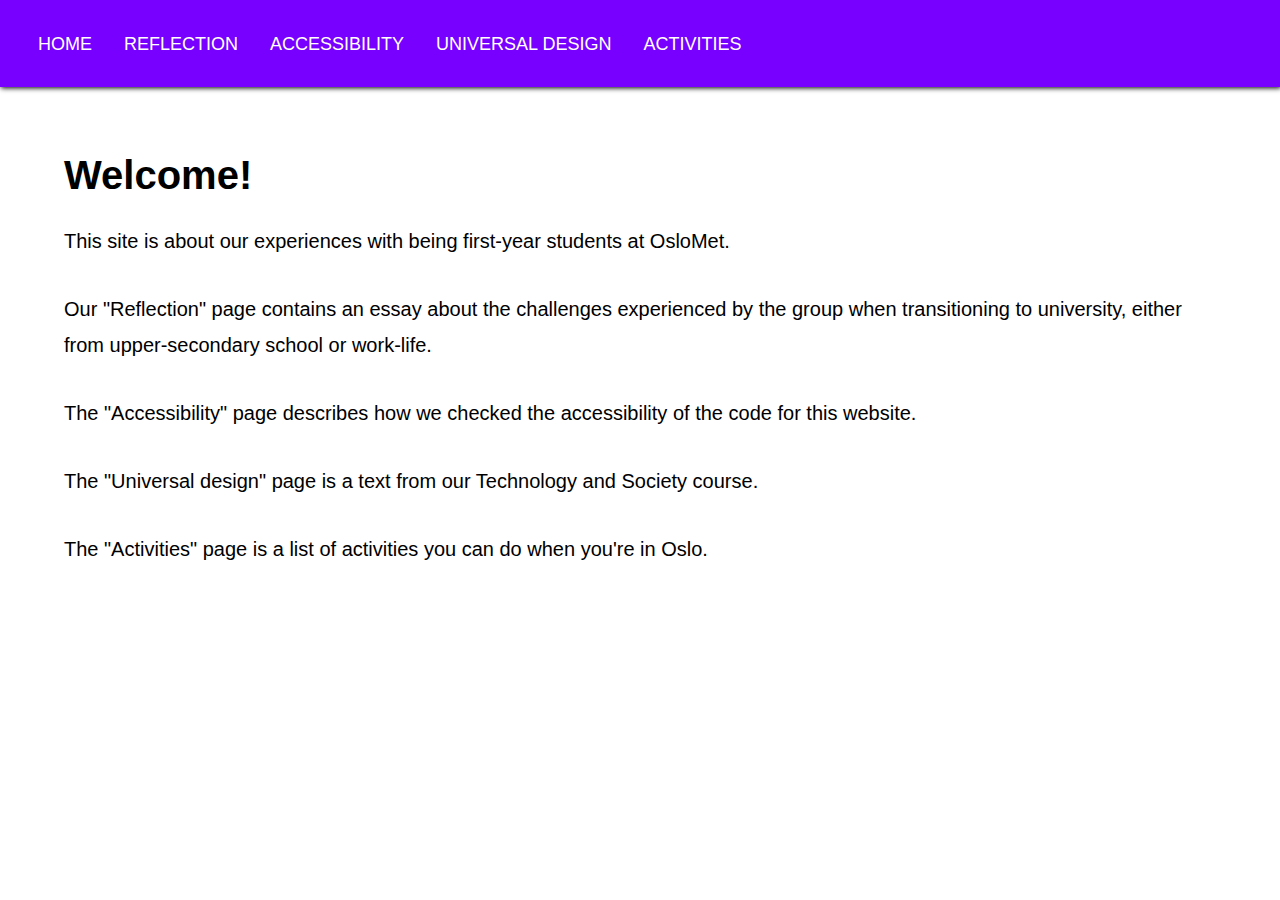
<file: index.html>
<!DOCTYPE html>
<html lang="en">

<head>
    <meta charset="UTF-8">
    <meta http-equiv="X-UA-Compatible" content="IE=edge">
    <meta name="viewport" content="width=device-width, initial-scale=1.0">
    <link rel="stylesheet" href="style.css"> <!--Stylesheet for the 4 first pages-->
    <title>Welcome!</title>
</head>

<body>
    <header>
        <nav>
            <label for="menu" class="menu">Menu</label>
            <input type="checkbox" id="menu" role="button" aria-pressed="true">
            <ul>
                <li><a href="index.html">Home</a></li>
                <li><a href="reflection.html">Reflection</a></li>
                <li><a href="accessibility.html">Accessibility</a></li>
                <li><a href="topical.html">Universal design</a></li>
                <li><a href="fun.html">Activities</a></li>
            </ul>
        </nav> 
    </header>
    <main>
        <h1>Welcome!</h1>
        <p>This site is about our experiences with being first-year students at OsloMet.</p>
        <p> Our "Reflection" page contains
            an essay about the challenges experienced by the group when transitioning to university, either from
            upper-secondary school or work-life.
        </p>
        <p>The "Accessibility" page describes how we checked the accessibility
            of the code for this website.</p>
        <p>
            The "Universal design" page is a text from our Technology and Society course.
        </p>
        <p>
            The "Activities"
            page is a
            list of activities you can do when you're in Oslo.
        </p>
    </main>
</body>

</html>
</file>
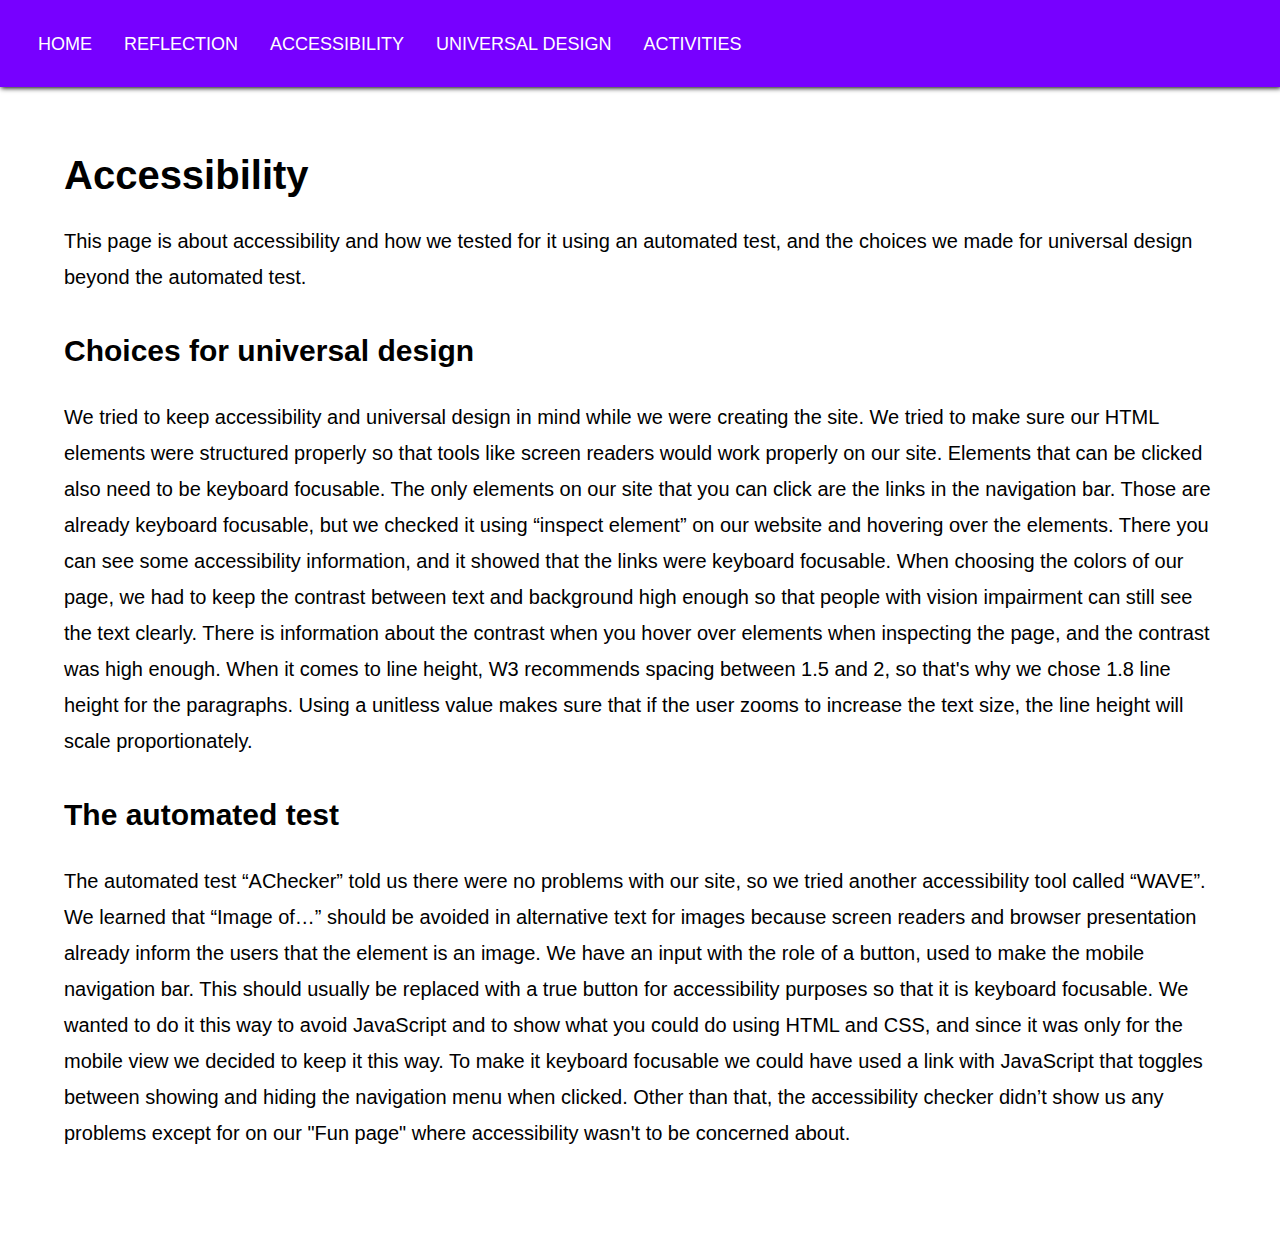
<file: accessibility.html>
<!DOCTYPE html>
<html lang="en">

<head>
    <meta charset="UTF-8">
    <meta http-equiv="X-UA-Compatible" content="IE=edge">
    <meta name="viewport" content="width=device-width, initial-scale=1.0">
    <link rel="stylesheet" href="style.css"> 
    <title>Accessibility</title>
</head>

<body>
    <header>
        <nav> 
            <label for="menu" class="menu">Menu</label>
            <input type="checkbox" id="menu" role="button" aria-pressed="true">
            <ul>
                <li><a href="index.html">Home</a></li>
                <li><a href="reflection.html">Reflection</a></li>
                <li><a href="accessibility.html">Accessibility</a></li>
                <li><a href="topical.html">Universal design</a></li>
                <li><a href="fun.html">Activities</a></li>
            </ul>
        </nav>
    </header>
    <main>
        <h1>Accessibility</h1>
        <p>This page is about accessibility and how we tested for it using an automated test, and the choices we made
            for
            universal design beyond the automated test.
        </p>
        <h2>Choices for universal design</h2>
        <p>
            We tried to keep accessibility and universal design in mind while we were creating the site.
            We tried to make sure our HTML elements were structured properly so that tools like screen readers would
            work
            properly on our site. Elements that can be clicked also need to be keyboard focusable.
            The only elements on our site that you can click are the links in the navigation bar.
            Those are already keyboard focusable, but we checked it using “inspect element” on our website and hovering
            over the elements. There you can see some accessibility information, and it showed that the links were
            keyboard
            focusable. When choosing the colors of our page, we had to keep the contrast between text and background
            high
            enough so that people with vision impairment can still see the text clearly. There is information about the
            contrast when you hover over elements when inspecting the page, and the contrast was high enough.
            When it comes to line height, W3 recommends spacing between 1.5 and 2, so that's why we chose 1.8 line height for
            the paragraphs. Using a unitless value makes sure that if the user zooms to increase the text size, the line height
            will scale proportionately.
        </p>
        <h2>The automated test</h2>
        <p>
            The automated test “AChecker” told us there were no problems with our site, so we tried another
            accessibility tool
            called “WAVE”. We learned that “Image of…” should be avoided in alternative text for images because screen
            readers and
            browser presentation already inform the users that the element is an image. We have an input with the role of a button,
            used to make the mobile navigation bar. This should usually be replaced with a true button for accessibility purposes
            so that it is keyboard focusable. We wanted to do it this way to avoid JavaScript and to show what you could do using
            HTML and CSS, and since it was only for the mobile view we decided to keep it this way. To make it keyboard focusable
            we could have used a link with JavaScript that toggles between showing and hiding the navigation menu when clicked.
            Other than that, the accessibility checker didn’t show us any problems except for on our "Fun page" where accessibility
            wasn't to be concerned about.
        </p>
    </main>
</body>

</html>
</file>
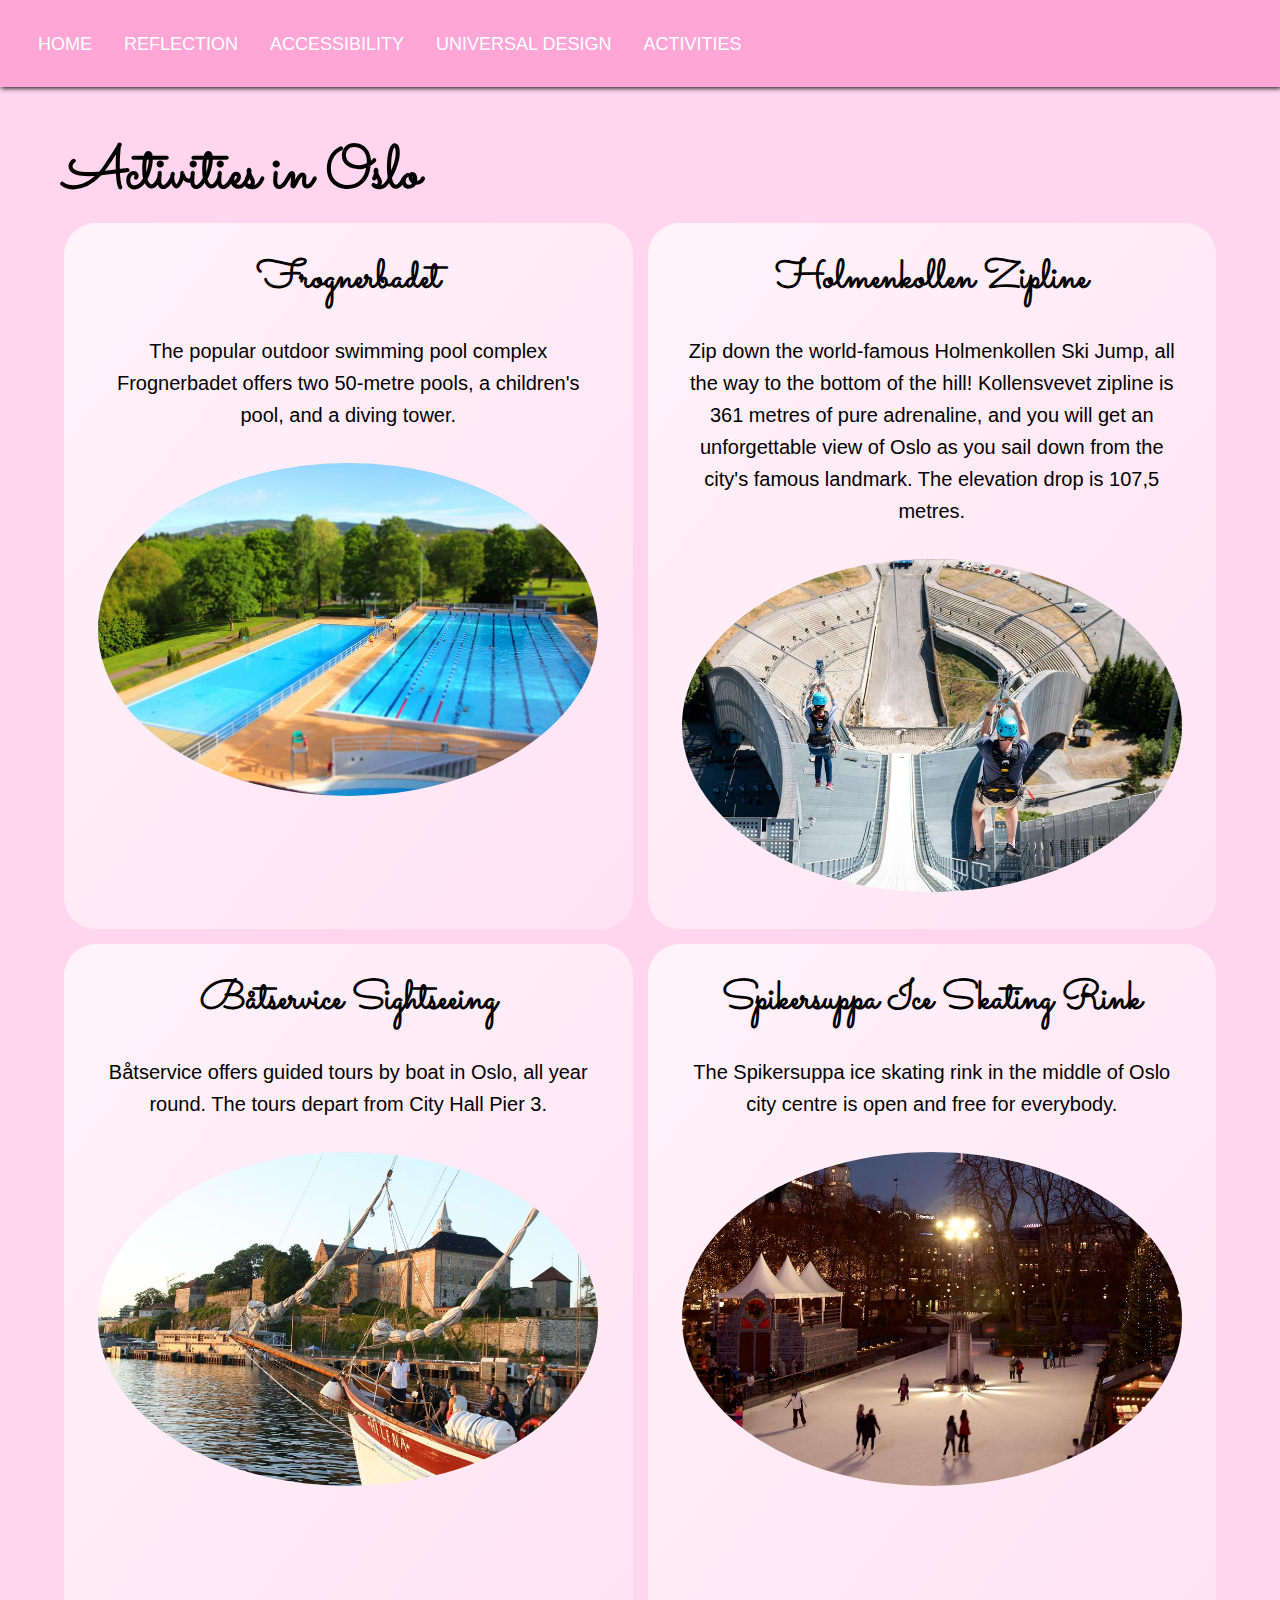
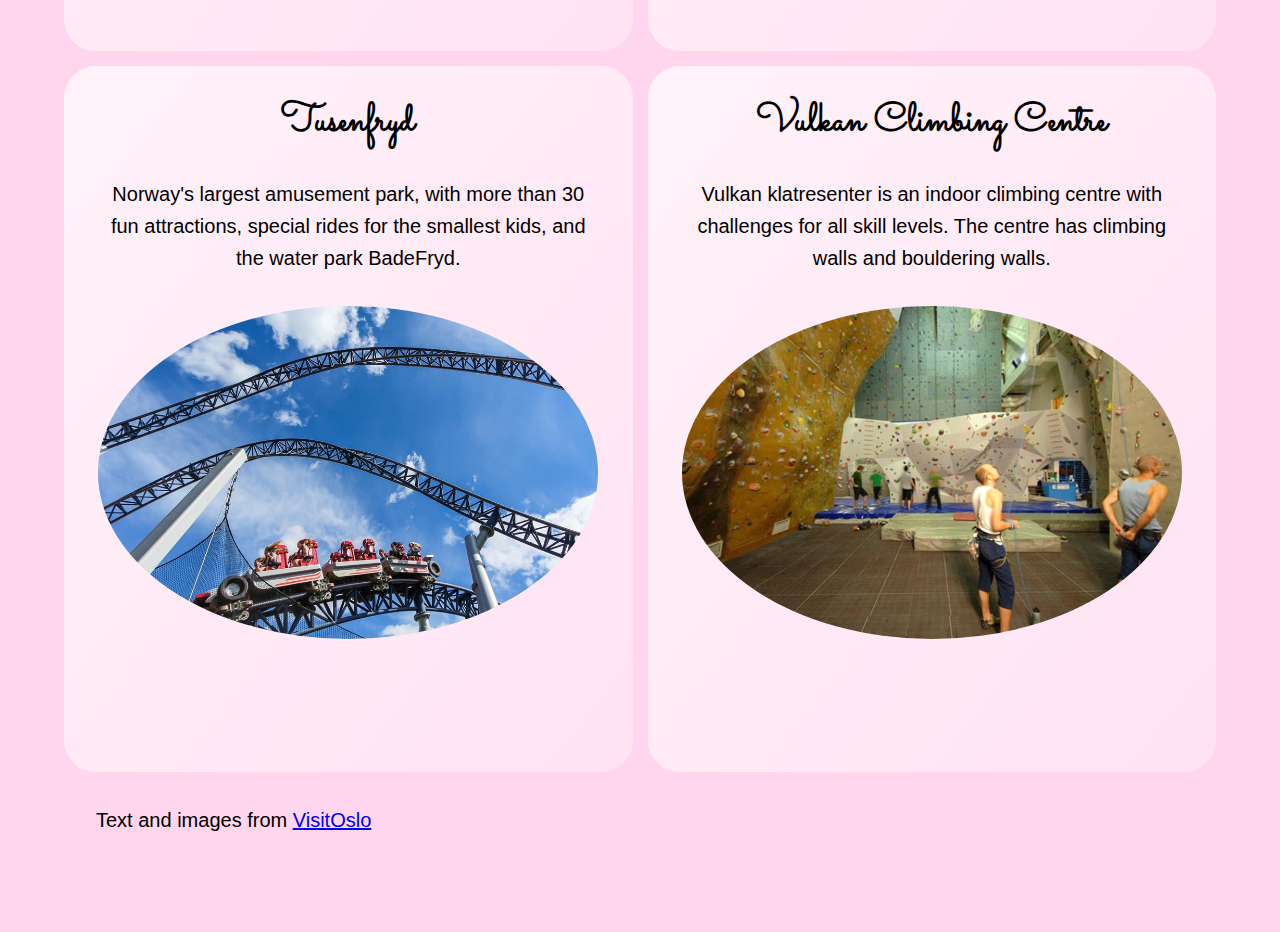
<file: fun.html>
<!DOCTYPE html>
<html lang="en">

<head>
    <meta charset="UTF-8">
    <meta http-equiv="X-UA-Compatible" content="IE=edge">
    <meta name="viewport" content="width=device-width, initial-scale=1.0">
    <link rel="stylesheet" href="stylefun.css"> <!--Stylesheet for the fun page-->
    <title>Activities in Oslo</title>
</head>

<body>
    <header>
        <nav> 
            <label for="menu" class="menu">Menu</label>
            <input type="checkbox" id="menu" role="button" aria-pressed="true"> 
            <ul>
                <li><a href="index.html">Home</a></li>
                <li><a href="reflection.html">Reflection</a></li>
                <li><a href="accessibility.html">Accessibility</a></li>
                <li><a href="topical.html">Universal design</a></li>
                <li><a href="fun.html">Activities</a></li>
            </ul>
        </nav>
    </header>
    <main>
        <h1>Activities in Oslo</h1>
        <div class="pane">
            <div class="glass">
                <h2>Frognerbadet</h2>
                <p>The popular outdoor swimming pool complex Frognerbadet offers two 50-metre pools, a children's pool,
                    and a diving tower.</p>
                <img src="images/frogner.jpg" alt="Frognerbadet">
            </div>
            <div class="glass">
                <h2>Holmenkollen Zipline</h2>
                <p>Zip down the world-famous Holmenkollen Ski Jump, all the way to the bottom of the hill!
                    Kollensvevet zipline is 361 metres of pure adrenaline, and you will get an unforgettable view of
                    Oslo as
                    you sail down from the city's famous landmark. The elevation drop is 107,5 metres.</p>
                <img src="images/zipline.jpg" alt="Holmenkollen zipline">
            </div>
            <div class="glass">
                <h2>Båtservice Sightseeing</h2>
                <p>Båtservice offers guided tours by boat in Oslo, all year round.
                    The tours depart from City Hall Pier 3.
                </p>
                <img src="images/batservice.jpg" alt="Båtservice sightseeing">
            </div>
            <div class="glass">
                <h2>Spikersuppa Ice Skating Rink</h2>
                <p>The Spikersuppa ice skating rink in the middle of Oslo city centre is open and free for everybody.
                </p>
                <img src="images/spikersuppa.jpg" alt="Spikersuppa ice rink">
            </div>
            <div class="glass">
                <h2>Tusenfryd</h2>
                <p>Norway's largest amusement park, with more than 30 fun attractions, special rides for the smallest
                    kids,
                    and the water park BadeFryd.</p>
                <img src="images/tusenfryd.jpg" alt="Rollercoaster at Tusenfryd">
            </div>
            <div class="glass">
                <h2>Vulkan Climbing Centre</h2>
                <p>Vulkan klatresenter is an indoor climbing centre with challenges for all skill levels.
                    The centre has climbing walls and bouldering walls.</p>
                <img src="images/vulkan.jpg" alt="Climbing at Vulkan">
            </div>
        </div>
        <p>Text and images from <a href="https://www.visitoslo.com/en/activities-and-attractions/activities/"
                target="_blank">
                VisitOslo</a></p>
    </main>
</body>

</html>
</file>
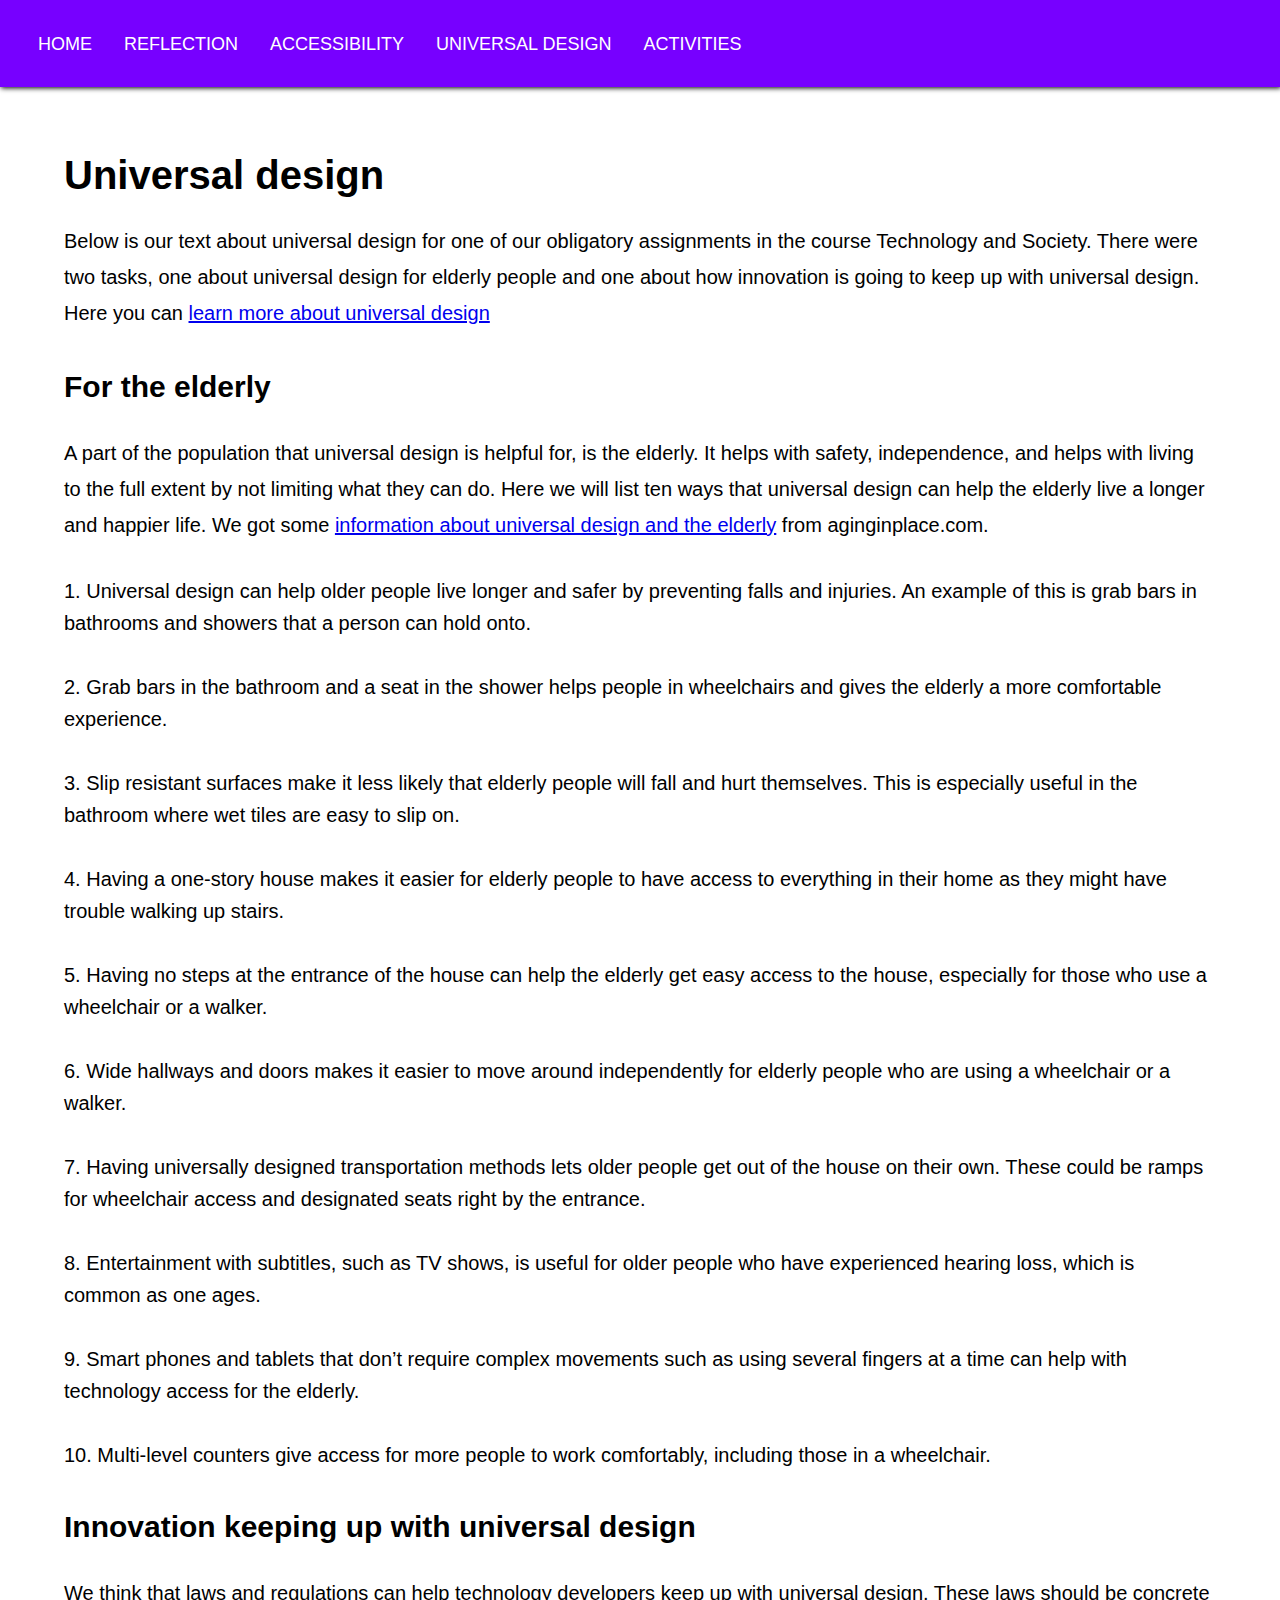
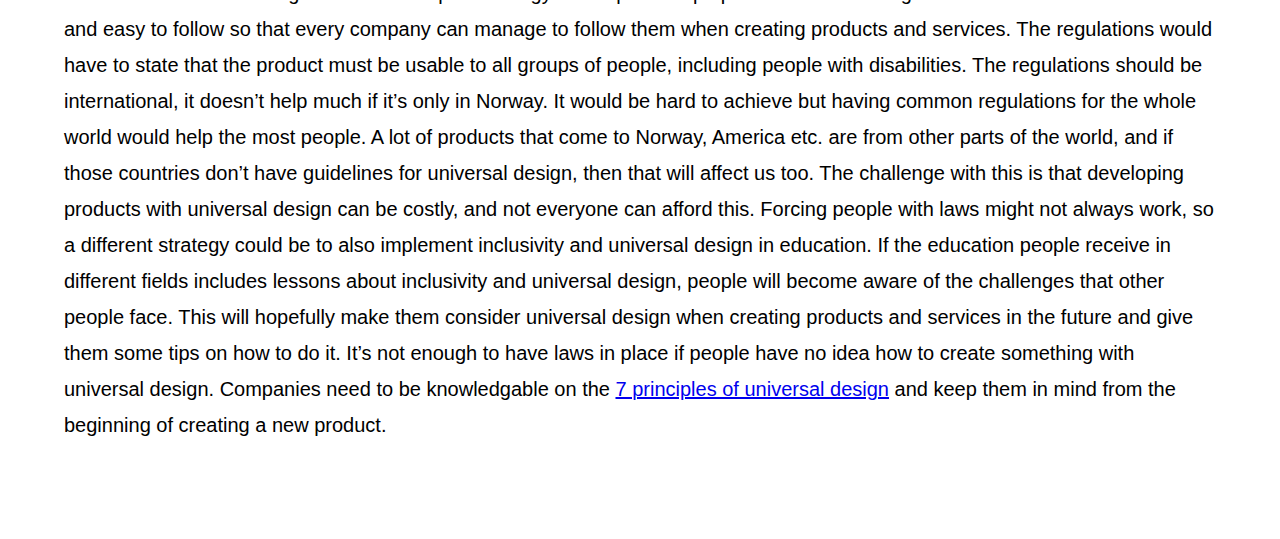
<file: topical.html>
<!DOCTYPE html>
<html lang="en">

<head>
    <meta charset="UTF-8">
    <meta http-equiv="X-UA-Compatible" content="IE=edge">
    <meta name="viewport" content="width=device-width, initial-scale=1.0">
    <link rel="stylesheet" href="style.css">
    <title>Topical Information</title>
</head>

<body>
    <header>
        <nav>
            <label for="menu" class="menu">Menu</label>
            <input type="checkbox" id="menu" role="button" aria-pressed="true">
            <ul>
                <li><a href="index.html">Home</a></li>
                <li><a href="reflection.html">Reflection</a></li>
                <li><a href="accessibility.html">Accessibility</a></li>
                <li><a href="topical.html">Universal design</a></li>
                <li><a href="fun.html">Activities</a></li>
            </ul>
        </nav>
    </header>
    <main>
        <h1>Universal design</h1>
        <p>
            Below is our text about universal design for one of our obligatory assignments in the course Technology and
            Society.
            There were two tasks, one about universal design for elderly people and one about how innovation is going to
            keep up with universal design. Here you can <a href="https://universaldesign.ie/what-is-universal-design/">
                learn more about universal design
            </a>
        </p>
        <h2>For the elderly</h2>
        <p>
            A part of the population that universal design is helpful for, is the elderly. It helps with safety,
            independence, and helps with living to the full extent by not limiting what they can do. Here we will list
            ten ways that universal design can help the elderly live a longer and happier life. We got some
            <a href="https://aginginplace.com/universal-design/" target="_blank">information about universal design and
                the elderly</a>
            from aginginplace.com.
        </p>
        <div class="universallist">
            <ol>
                <li>Universal design can help older people live longer and safer by preventing falls and injuries. An
                    example
                    of this is grab bars in bathrooms and showers that a person can hold onto.</li>
                <li>
                    Grab bars in the bathroom and a seat in the shower helps people in wheelchairs and gives the elderly
                    a
                    more comfortable experience.
                </li>
                <li>
                    Slip resistant surfaces make it less likely that elderly people will fall and hurt themselves. This
                    is
                    especially useful in the bathroom where wet tiles are easy to slip on.
                </li>
                <li>
                    Having a one-story house makes it easier for elderly people to have access to everything in their
                    home as
                    they might have trouble walking up stairs.
                </li>
                <li>
                    Having no steps at the entrance of the house can help the elderly get easy access to the house,
                    especially for those who use a wheelchair or a walker.
                </li>
                <li>
                    Wide hallways and doors makes it easier to move around independently for elderly people who are
                    using a
                    wheelchair or a walker.
                </li>
                <li>
                    Having universally designed transportation methods lets older people get out of the house on their
                    own.
                    These could be ramps for wheelchair access and designated seats right by the entrance.
                </li>
                <li>
                    Entertainment with subtitles, such as TV shows, is useful for older people who have experienced
                    hearing
                    loss, which is common as one ages.
                </li>
                <li>
                    Smart phones and tablets that don’t require complex movements such as using several fingers at a
                    time can
                    help with technology access for the elderly.
                </li>
                <li>
                    Multi-level counters give access for more people to work comfortably, including those in a
                    wheelchair.
                </li>
            </ol>
        </div>
        <h2>Innovation keeping up with universal design</h2>
        <p>
            We think that laws and regulations can help technology developers keep up with universal design. These laws
            should be concrete and easy to follow so that every company can manage to follow them when creating products
            and services. The regulations would have to state that the product must be usable to all groups of people,
            including people with disabilities. The regulations should be international, it doesn’t help much if it’s
            only in Norway. It would be hard to achieve but having common regulations for the whole world would help the
            most people. A lot of products that come to Norway, America etc. are from other parts of the world, and if
            those countries don’t have guidelines for universal design, then that will affect us too.
            The challenge with this is that developing products with universal design can be costly, and not everyone
            can afford this. Forcing people with laws might not always work, so a different strategy could be to also
            implement inclusivity and universal design in education. If the education people receive in different fields
            includes lessons about inclusivity and universal design, people will become aware of the challenges that
            other people face. This will hopefully make them consider universal design when creating products and
            services in the future and give them some tips on how to do it. It’s not enough to have laws in place if
            people have no idea how to create something with universal design. Companies need to be knowledgable on the
            <a href="https://universaldesign.ie/what-is-universal-design/the-7-principles/the-7-principles.html">
                7 principles of universal design</a> and keep them in mind from the beginning of creating a new product.
        </p>
    </main>
</body>

</html>
</file>
<file: style.css>
* {
    margin: 0;
    padding: 0;
    box-sizing: border-box;
}

header {
    background-color: rgb(119, 0, 255);
    margin-bottom: 2rem;
    padding: 2rem;
    box-shadow: 1px 1px 5px 0;
}

ul {  
    display: flex;
    gap: 1em;
}

li {
    list-style: none;
}

li > a { 
    text-decoration: none;
    text-transform: uppercase;
    font-size: 18px;
    color: white;
    padding: 6px;
    border-radius: 4px;
}

a:hover {
    background-color: rgb(219, 215, 215);
}

header a:hover {
    background-color: rgb(117, 19, 230);
}

.universallist li {
    list-style-type: style;
    list-style-position: inside;
    line-height: 2rem;
    margin-bottom: 2rem;
}

body {
    margin-top: 0;
    padding-top: 0%;
    font-family: 'Lato', sans-serif;
    font-size: 20px;
    background-color: white;
}

main {
    margin: 2rem;
    padding: 2rem;
}

h1, h2 {
    margin-bottom: 1.5rem;
    line-height: 3rem;
}

p {
    margin-bottom: 2rem;
    line-height: 1.8;
}

img {
    max-width: 100%;
    width: 500px;
    height: auto;
    margin-bottom: 2rem;
}

/* Reflection page - images and paragraphs put into a box*/
.box { 
    display: flex;
    flex-direction: row-reverse;
    align-items: center;
}

.box p {
    margin: 0rem 2rem 2rem 2rem;
}

.menu {
    font-size: 22px;
    text-transform: uppercase;
    text-decoration: underline;
    text-align: center;
    color: white;
    background-color: rgb(119, 0, 255);
    padding: 10px 0;
    display: none; /* The menu button is not displayed by default*/
}

input[type=checkbox]{
    display: none;
}

input[type=checkbox]:checked ~ ul {
    display: block;
}

@media screen and (max-width: 800px){
    .menu {
        display: block;
    }
    
    ul {
        display: none; /* Links not displayed until Menu is clicked*/
    }

    li {
        padding: 10px 0;
        text-align: center;
    }
}

@media screen and (max-width: 1000px){
    .box {
        flex-direction: column;
    }

    .box p {
        margin: 0 0 2rem 0;
    }
}
</file>
<file: stylefun.css>
@import url('https://fonts.googleapis.com/css2?family=Sacramento&display=swap');

* {
    margin: 0;
    padding: 0;
    box-sizing: border-box;
}

header {
    background-color: rgb(255, 166, 215);
    margin-bottom: 2rem;
    padding: 2rem;
    box-shadow: 1px 1px 5px 0;
}

ul {  
    display: flex;
    gap: 1em;
}

li {
    list-style: none;
}

li > a {
    text-decoration: none;
    text-transform: uppercase;
    font-size: 18px;
    color: white;
    padding: 6px;
    border-radius: 4px;
}

a:hover {
    background-color: rgb(248, 143, 201);
}

body {
    margin-top: 0;
    padding-top: 0%;
    font-family: 'Lato', sans-serif;
    font-size: 20px;
    background-color: rgb(255, 214, 237);
}

main {
    margin: 2rem;
    padding: 2rem;
}

h1, h2 {
    margin-bottom: 1.5rem;
    line-height: 3rem;
    font-family: 'Sacramento', cursive;
}

p {
    margin: 2rem;
    line-height: 2rem;
}

h1 {
    font-size: 3em;
}

h2 {
    font-size: 2em;
    margin: 2rem;
}

img {
    max-width: 100%;
    width: 500px;
    height: auto;
    margin-bottom: 2rem;
    border-radius: 50%;
}

.menu {
    font-size: 22px;
    text-transform: uppercase;
    text-decoration: underline;
    text-align: center;
    color: white;
    background-color: rgb(255, 166, 215);
    padding: 10px 0;
    display: none;
}

input[type=checkbox]{
    display: none;
}

input[type=checkbox]:checked ~ ul {
    display: block;
}

.pane {
    display: grid;
    grid-template-rows: 1fr 1fr 1fr;
    grid-template-columns: 1fr 1fr;
    gap: 15px 15px;
}

.glass {
    background: linear-gradient(to right bottom, rgba(255, 255, 255, 0.7), rgba(255, 255, 255, 0.3));
    border-radius: 2rem;
    text-align: center;
}

@media screen and (max-width: 900px){
    .pane {
        display: grid;
        grid-template-rows: 1fr;
        grid-template-columns: 1fr;
        gap: 15px 15px;
    }
}

@media screen and (max-width: 800px){
    .menu {
        display: block;
    }

    ul {
        display: none;
    }

    li {
        padding: 10px 0;
        text-align: center;
    }
}
</file>
